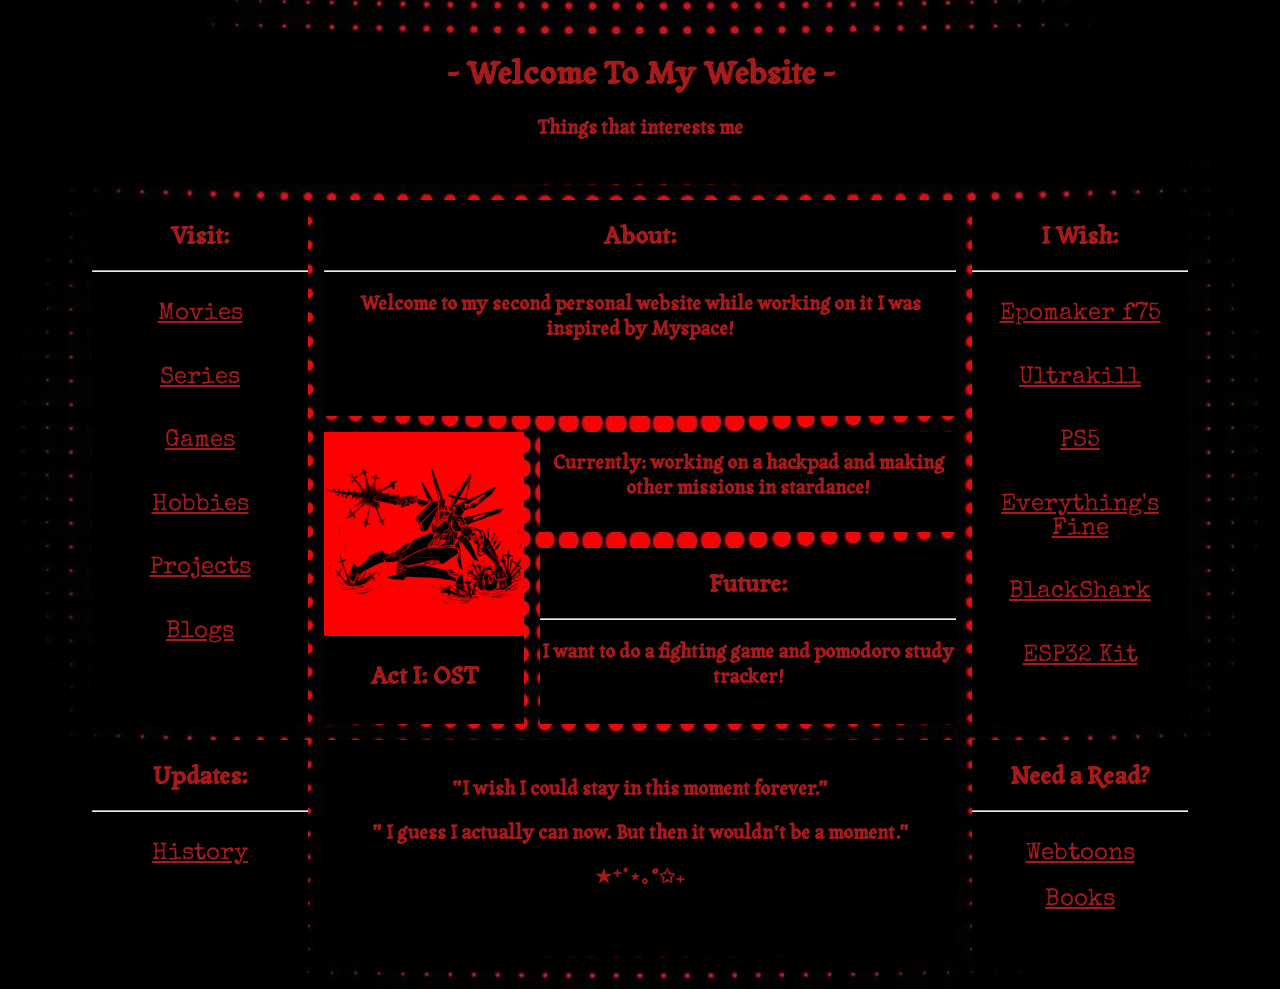
<file: index.html>
<!Doctype html>
<html lang="en">
<head>
   <link rel="stylesheet" href="style.css">
</head>

<body>
    <div class="grid-container-index">
        <div class="box" style="grid-area: box-1">
            <br>
            <h1>- Welcome To My Website -</h1>
            <h3>Things that interests me</h3>
        </div>

        <div class="box" style="grid-area: box-2">
            <h2>Visit:</h2>
            <hr>
            <a href="movies.html">Movies</a>
            <br>
            <a href="series.html">Series</a>
            <br>
            <a href="games.html">Games</a>
            <br>
            <a href="hobbies.html">Hobbies</a>
            <br>
            <a href="projects.html">Projects</a>
            <br>
            <a href="blog.html">Blogs</a>
        </div>

        <div class="box" style="grid-area: box-3">
            <h2>About:</h2>
            <hr>
            <h3>Welcome to my second personal website while working on it I was inspired by Myspace!</h3>
        </div>

        <div class="box" style="grid-area: box-4">
            <h2>I Wish:</h2>
            <hr>
            <a href="https://epomaker.com/products/epomaker-aula-f75" target="_blank">Epomaker f75</a>
            <br>
            <a href="https://store.steampowered.com/app/1229490/ULTRAKILL/" target="_blank" >Ultrakill</a>
            <br>
            <a href="https://www.playstation.com/en-ca/ps5/" target="_blank" >PS5</a>
            <br>
            <a href="https://www.indigo.ca/products/everything-is-fine-volume-one?_su_rec=[base64]&_su_rec_id=d81c8d76-1407-4834-97dd-6565f7515eed-1792592493" target="_blank" >Everything's Fine</a>
            <br>
            <a href="https://www.razer.com/ca-en/gaming-headsets/razer-blackshark-v2-x" target="_blank" >BlackShark</a>
            <br>
            <a href="https://www.amazon.ca/esp32-kit/s?k=esp32+kit" target="_blank" >ESP32 Kit</a>
            


        </div>

        <div class="box" style="grid-area: box-5">
            <img src="images/SoundtrackUltrakill.jpg" width= 100% height=70%>
            <h2>Act I: OST</h2>
        </div>

        <div class="box" style="grid-area: box-6">
            <h3>Currently: working on a hackpad and making other missions in stardance!</h3>
        </div>

        <div class="box" style="grid-area: box-7">
            <h2>Future: </h2>
            <hr>
            <h3>I want to do a fighting game and pomodoro study tracker!</h3>
        </div>

        <div class="box" style="grid-area: box-8">
            <h2>Updates:</h2>
            <hr>
            <a href="history.html">History</a>
        </div>
        <div class="box" style="grid-area: box-9">
             <br>
             <h3>"I wish I could stay in this moment forever."</h3>
             <h3>" I guess I actually can now. But then it wouldn't be a moment."</h3>
             <h3>★⁺˚⋆｡°✩₊</h3>
             <br>
        </div>
        <div class="box" style="grid-area: box-10">
            <h2>Need a Read?</h2>
            <hr>
            <a href="webtoon.html">Webtoons</a>
            <a href="reads.html">Books</a>
        </div>
    </div>

</body>
</html>
</file>
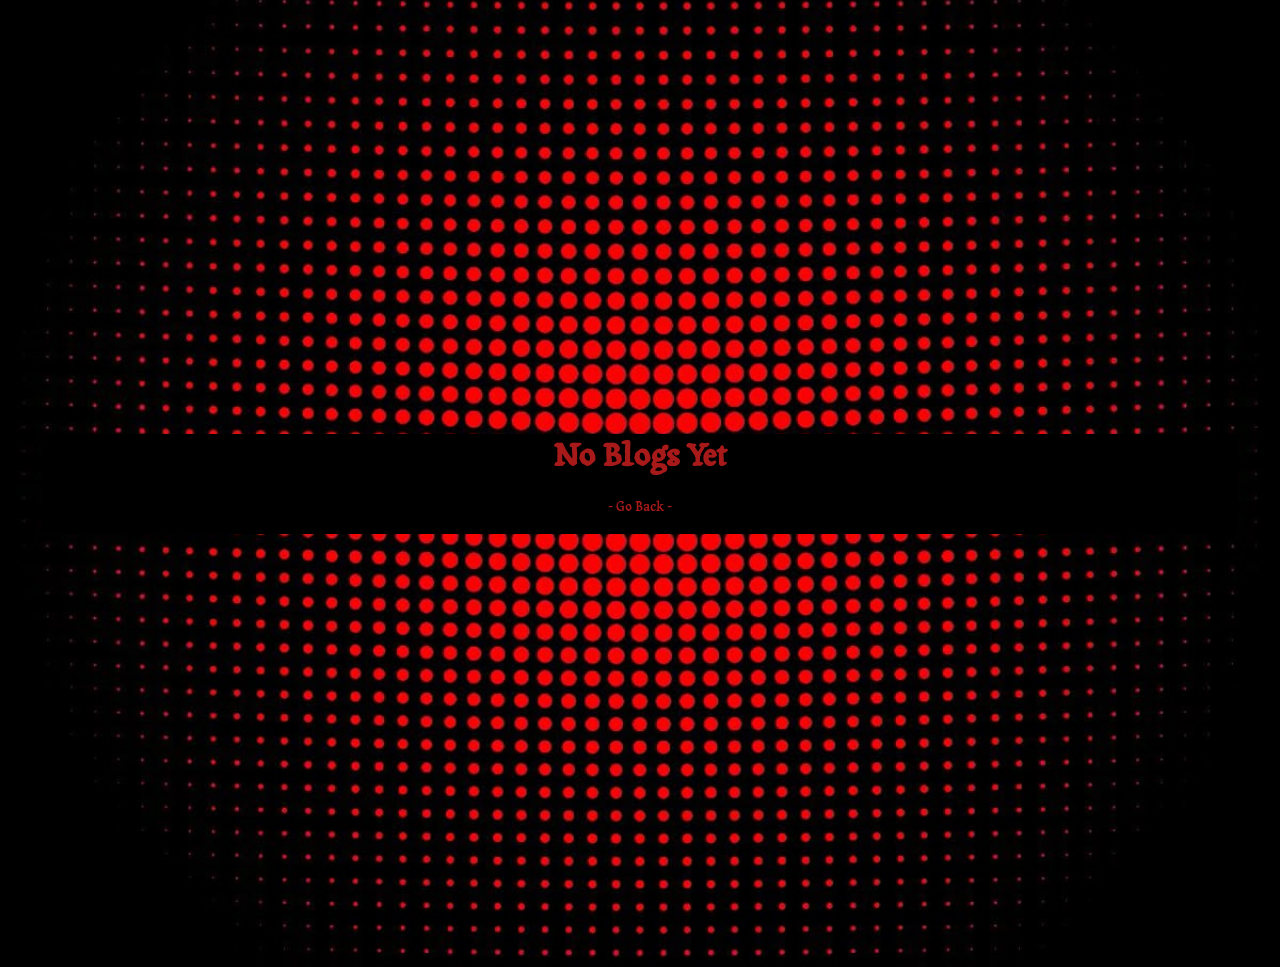
<file: blog.html>
<!Doctype html>
<html lang="en">
<head>
   <link rel="stylesheet" href="style.css">
</head>
<body>
     <div class="grid-container-blogs">
        <div class="box" style="grid-area: box-1">
         <h1>No Blogs Yet</h1>
         <button onclick="history.back()">- Go Back -</button>
       </div>
     </div>
</body>
</file>
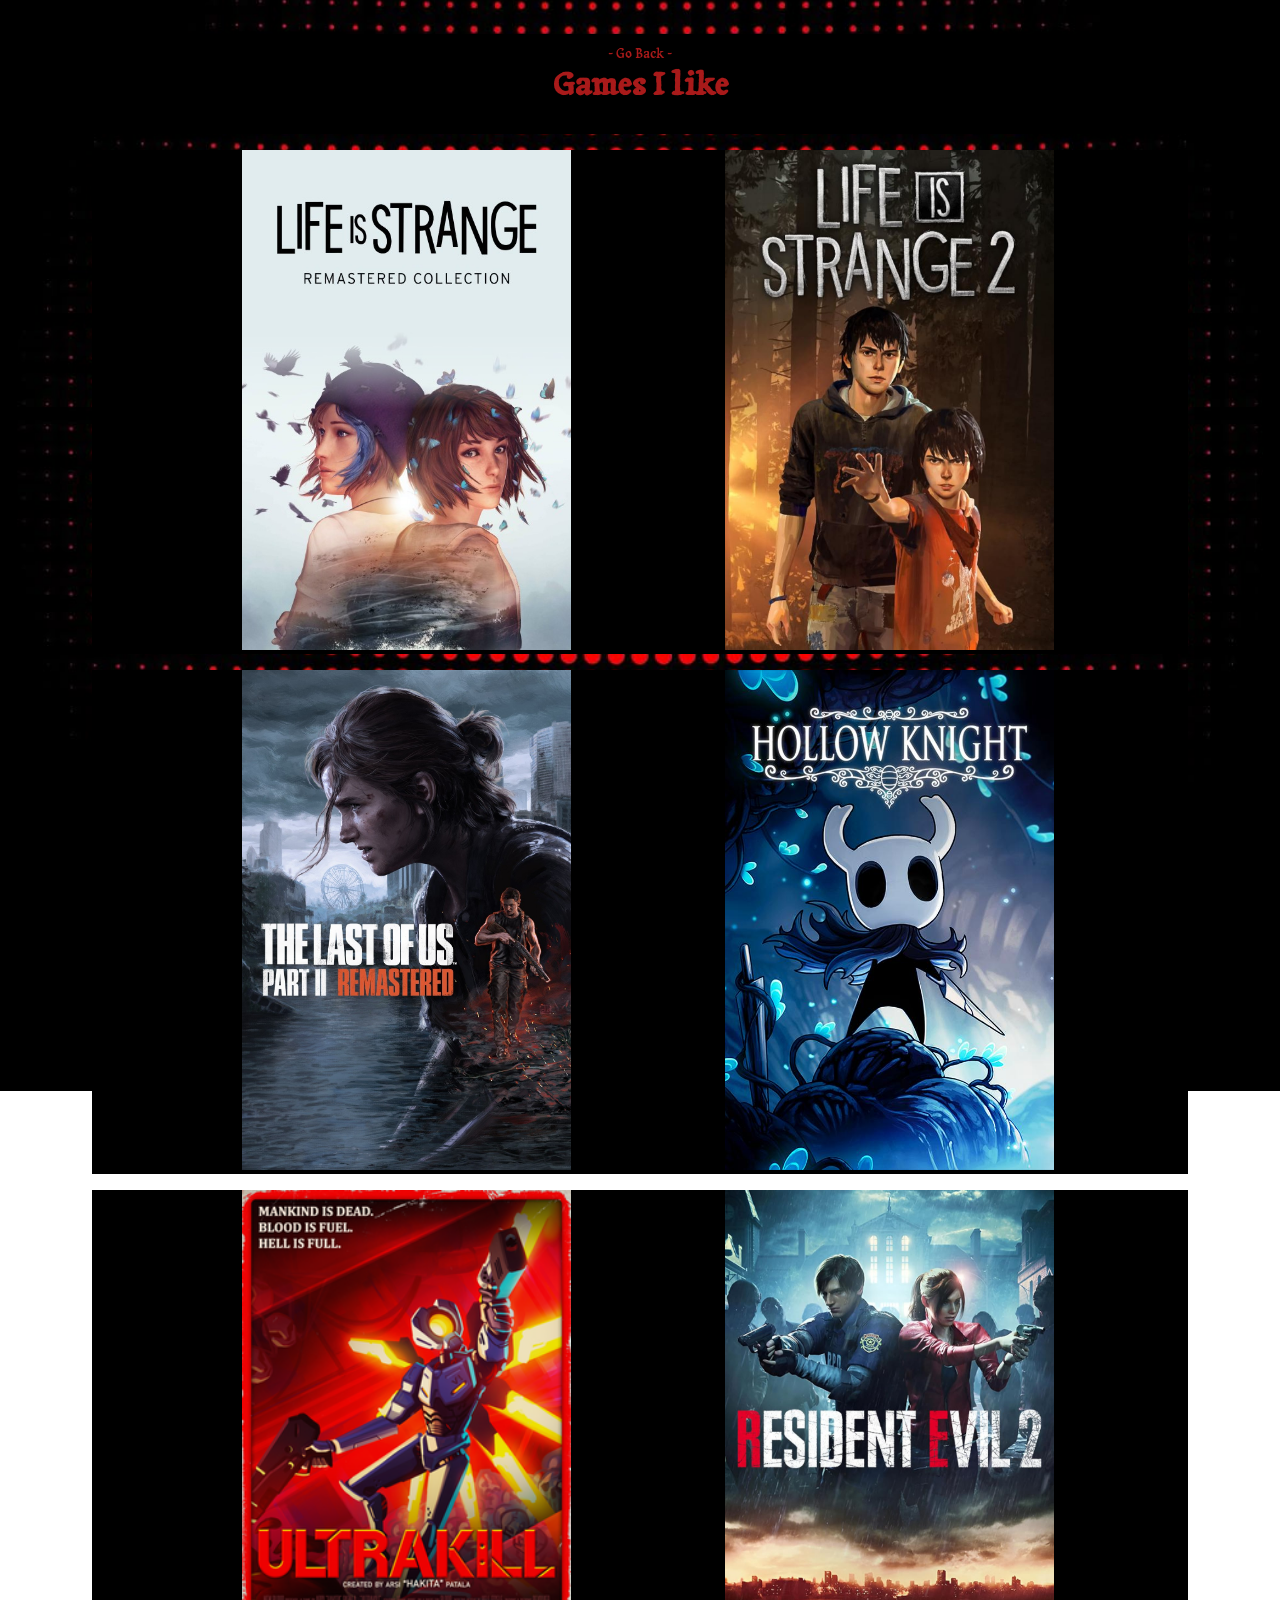
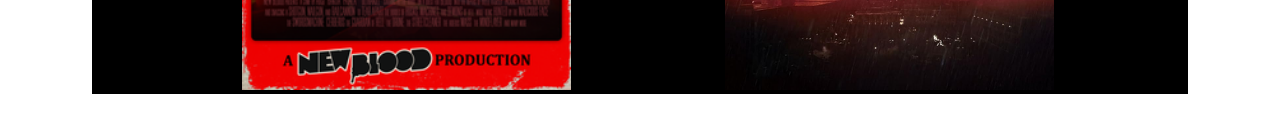
<file: games.html>
<!Doctype html>
<html lang="en">
<head>
   <link rel="stylesheet" href="style.css">
</head>
<body>
   <div class="grid-container-games">
      <div class="box" style="grid-area: box-1">
         <button onclick="history.back()">- Go Back -</button>
         <h1>Games I like</h1>
      </div>
      <div class="box" style="grid-area: box-2">
         <img src="images/life-is-strange.jpg" width= 30% height=500px style="padding: 0px 0px 0px 150px"> <img src="images/life-is-strange-2.jpg" width= 30% height=500px style="padding: 0px 0px 0px 150px"> 
      </div>
      <div class="box" style="grid-area: box-3">
         <img src="images/the-last-of-us-2.jpg" width= 30% height=500px style="padding: 0px 0px 0px 150px"> <img src="images/hollow-knight.jpg" width= 30% height=500px style="padding: 0px 0px 0px 150px">
      </div>
      <div class="box" style="grid-area: box-4">
         <img src="images/ultrakill.png" width= 30% height=500px style="padding: 0px 0px 0px 150px"> <img src="images/resident-evil-2.jpg" width= 30% height=500px style="padding: 0px 0px 0px 150px">
      </div>
   </div>
</body>
</file>
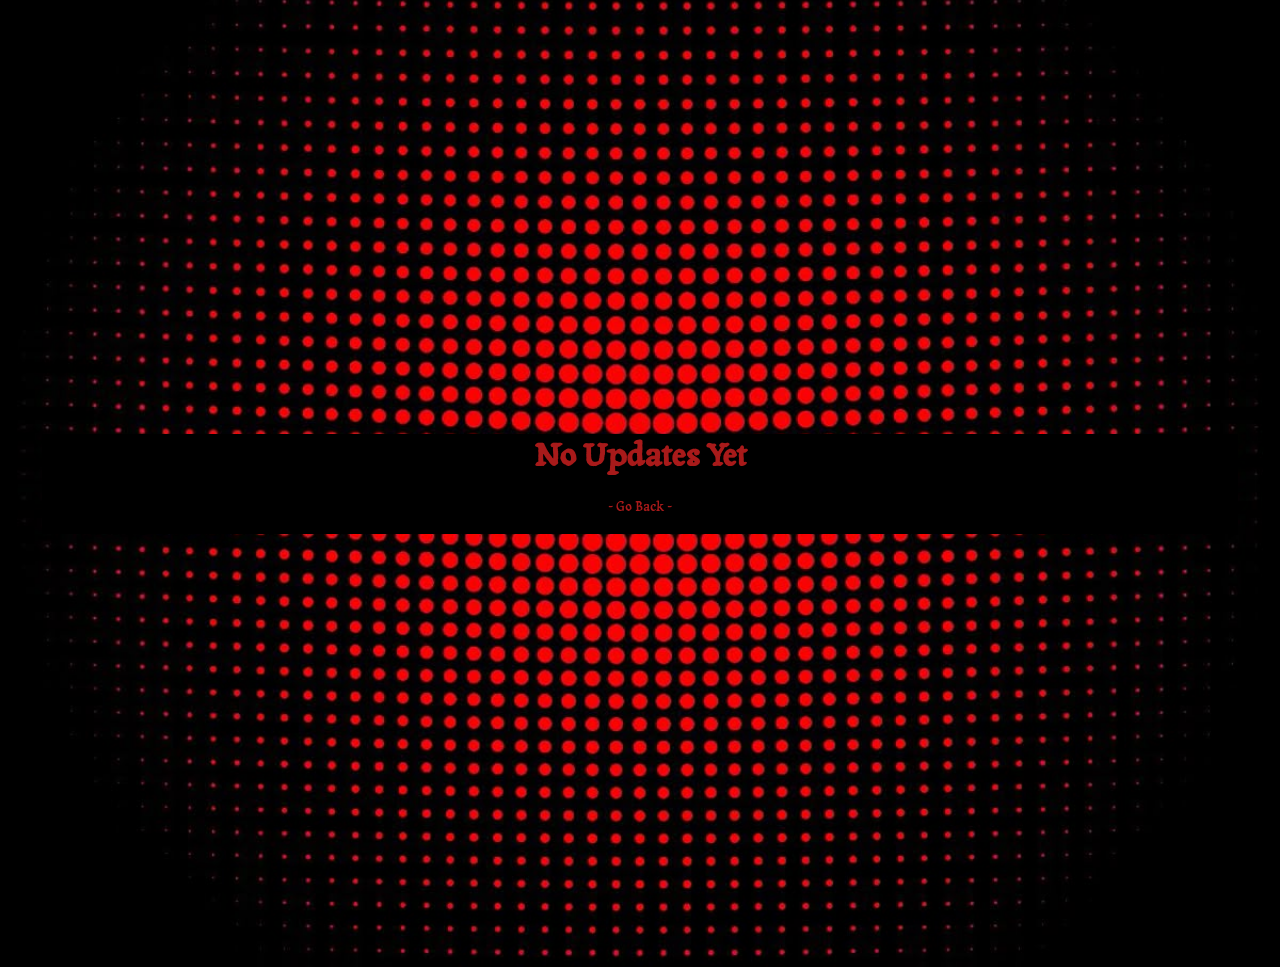
<file: history.html>
<!Doctype html>
<html lang="en">
<head>
   <link rel="stylesheet" href="style.css">
</head>
<body>
     <div class="grid-container-history">
        <div class="box" style="grid-area: box-1">
         <h1>No Updates Yet</h1>
         <button onclick="history.back()">- Go Back -</button>
       </div>
     </div>
</body>
</file>
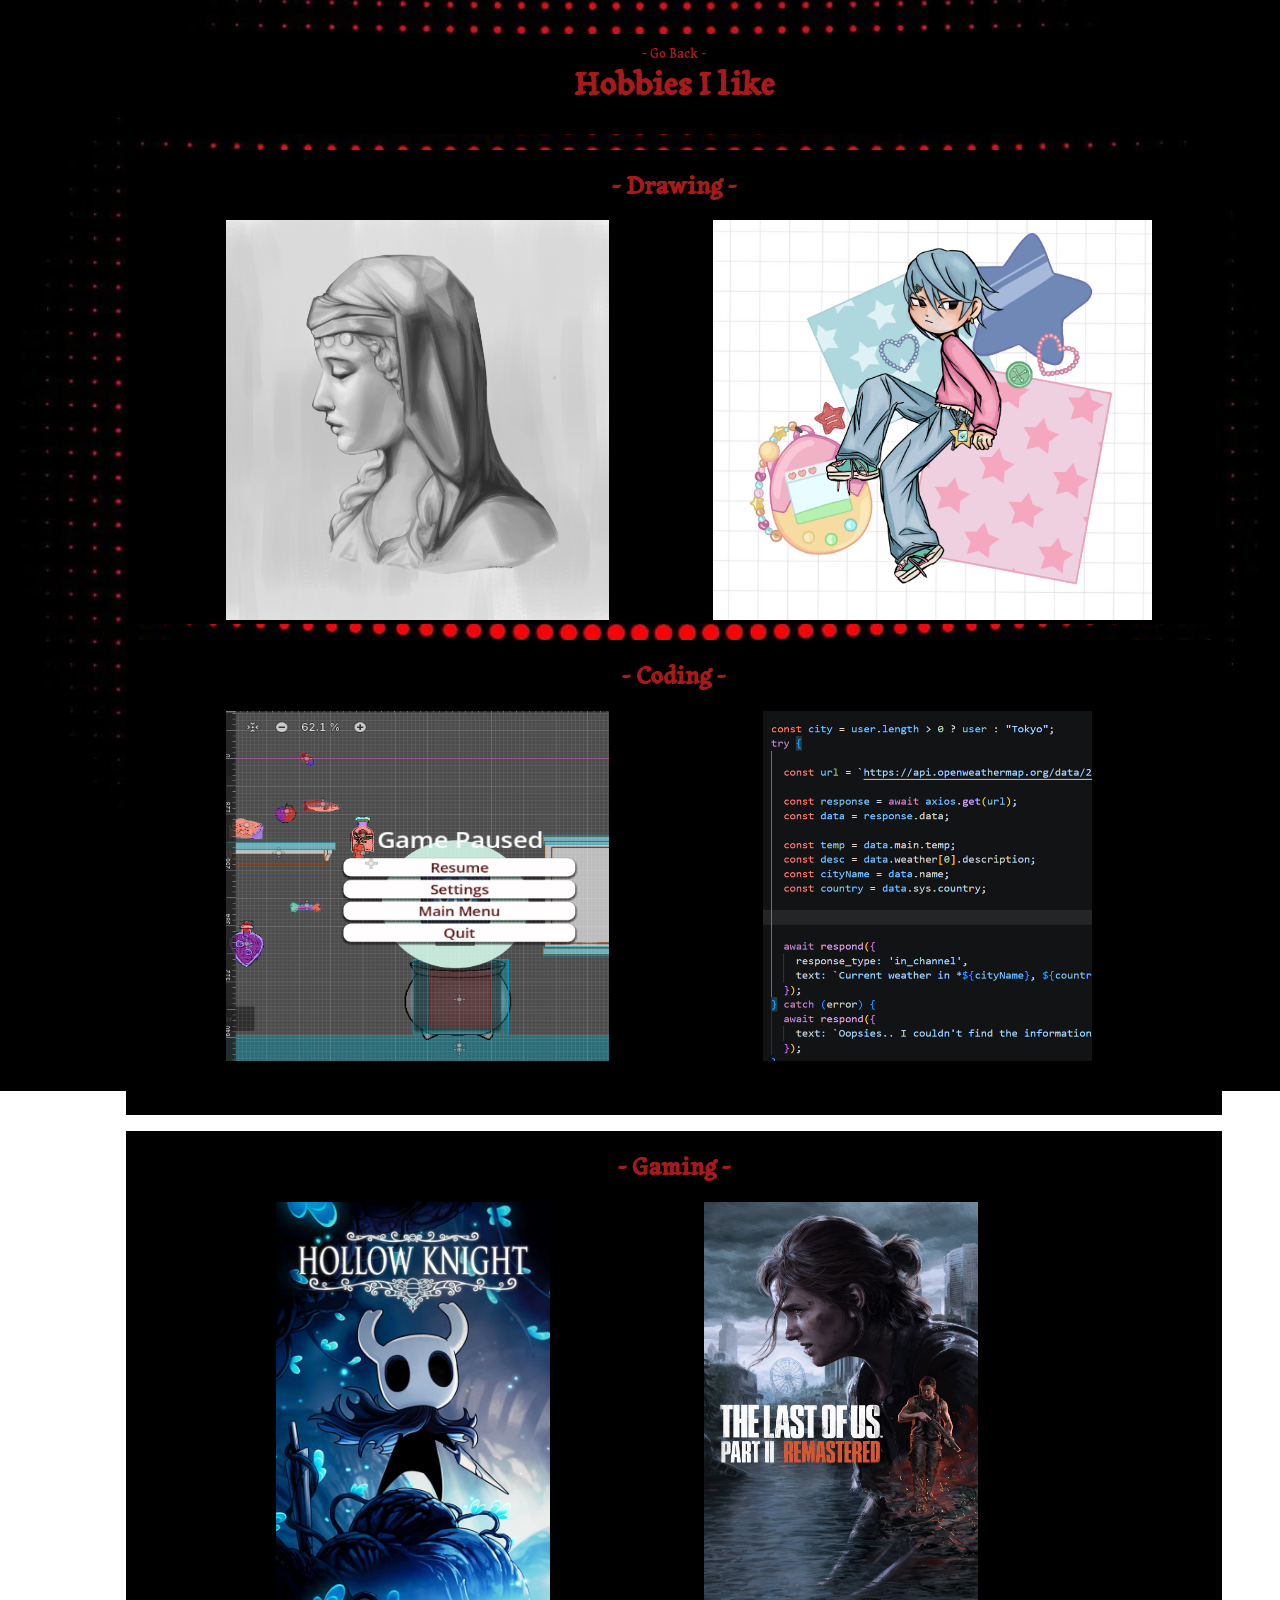
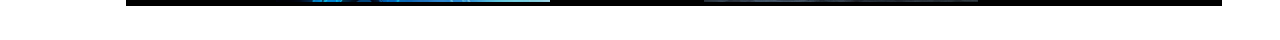
<file: hobbies.html>
reads.html<!Doctype html>
<html lang="en">
<head>
   <link rel="stylesheet" href="style.css">
</head>
<body>
   <div class="grid-container-hobbies">
       <div class="box" style="grid-area: box-1">
         <button onclick="history.back()">- Go Back -</button>
         <h1>Hobbies I like</h1>
       </div>
       <div class="box" style="grid-area: box-2">
         <h2>- Drawing -</h2>
         <img src="images/one1amdrawing.png" width= 35% height=400px style="padding: 0px 0px 0px 100px"> <img src="images/one1drawing2.png" width= 40% height=400px style="padding: 0px 0px 0px 100px"> 
       </div>
       <div class="box" style="grid-area: box-3">
        <h2>- Coding -</h2>
         <img src="images/burn-the-witch-coding.png" width= 35% height=350px style="padding: 0px 0px 0px 100px"> <img src="images/coding.png" width= 30% height=350px style="padding: 0px 0px 0px 150px">
       </div>
       <div class="box" style="grid-area: box-4">
         <h2>- Gaming -</h2>
         <img src="images/hollow-knight.jpg" width= 25% height=400px style="padding: 0px 0px 0px 150px"> <img src="images/the-last-of-us-2.jpg" width= 25% height=400px style="padding: 0px 0px 0px 150px">
       </div>
   </div>
</body>
</file>
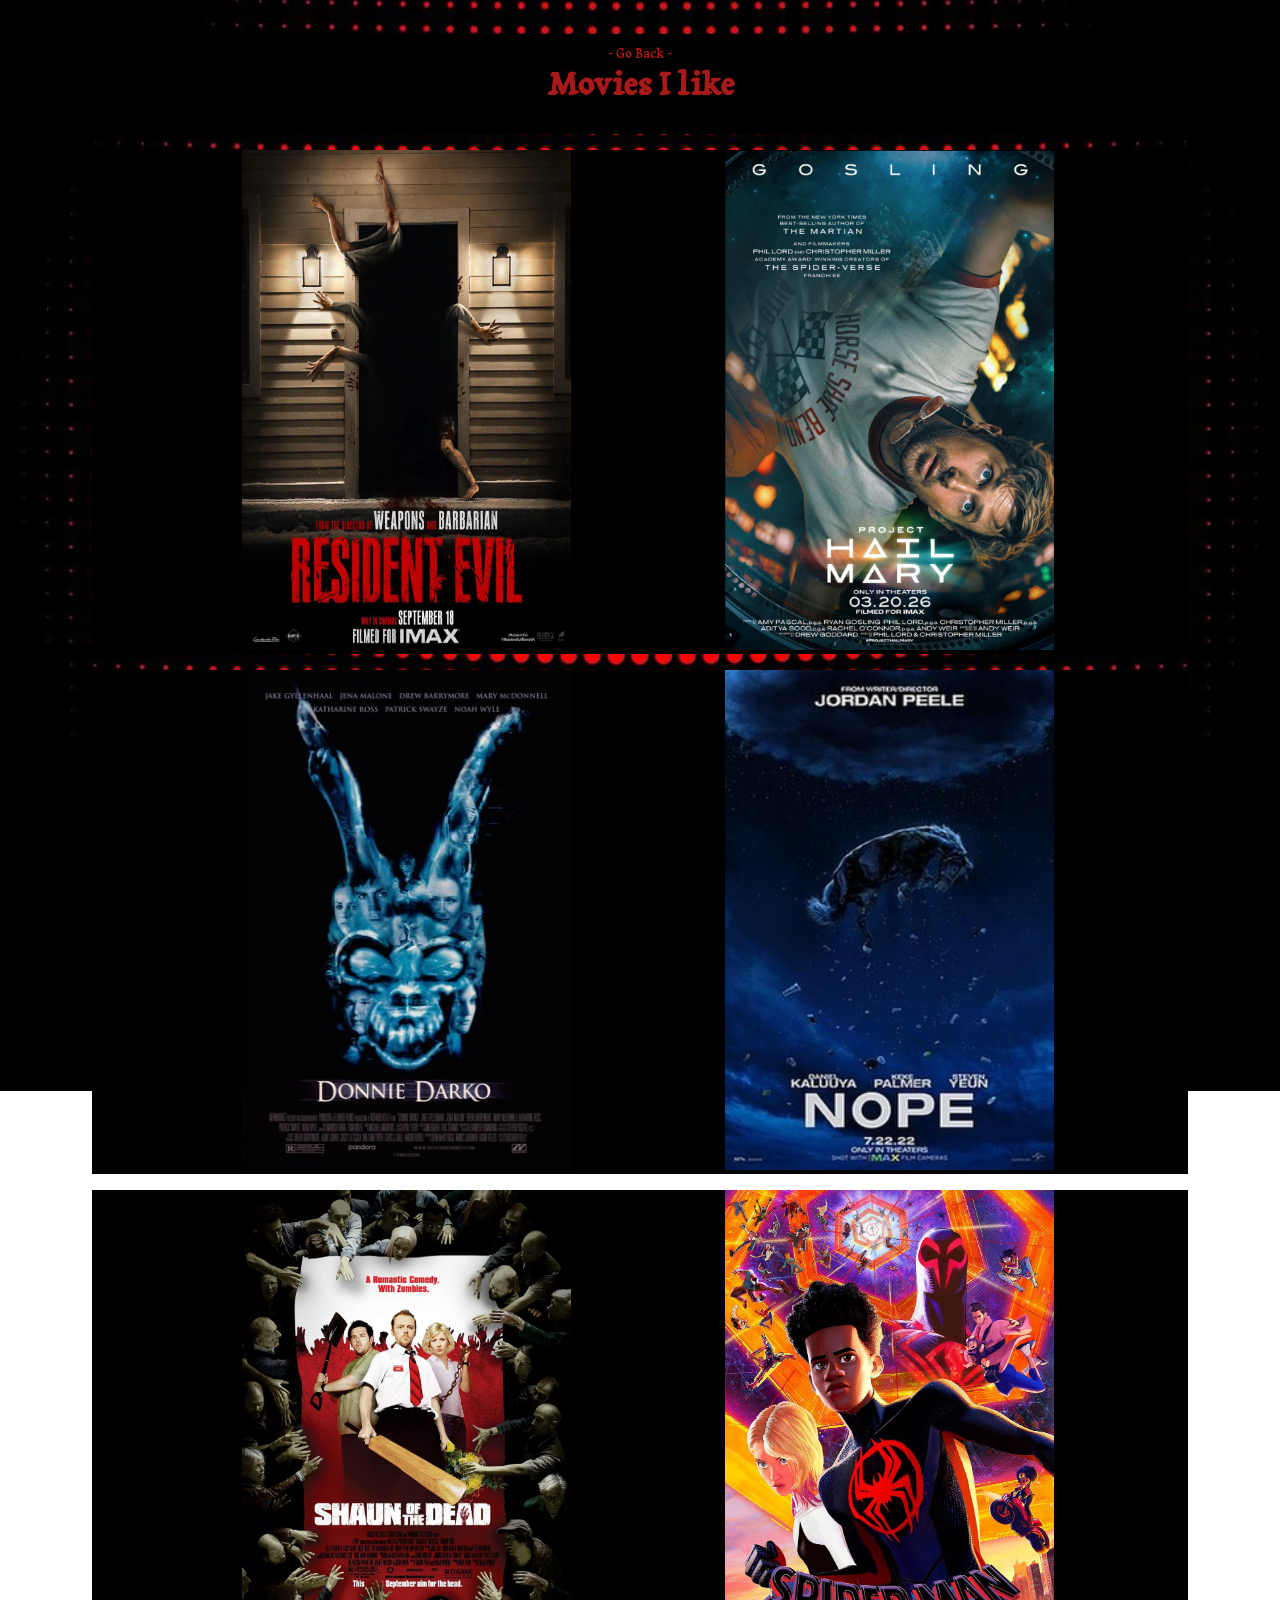
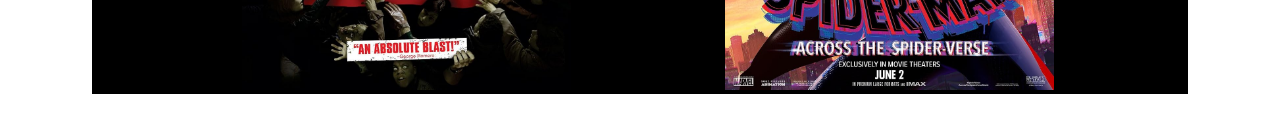
<file: movies.html>
<!Doctype html>
<html lang="en">
<head>
   <link rel="stylesheet" href="style.css">
</head>
<body>
   <div class="grid-container-movies">
      <div class="box" style="grid-area: box-1">
         <button onclick="history.back()">- Go Back -</button> 
         <h1>Movies I like</h1>
      </div>
      <div class="box" style="grid-area: box-2">
         <img src="images/resident-evil-poster.webp" width= 30% height=500px style="padding: 0px 0px 0px 150px"> <img src="images/hail-mary.webp" width= 30% height=500px style="padding: 0px 0px 0px 150px"> 
      </div>
      <div class="box" style="grid-area: box-3">
         <img src="images/donnie-darko.jpg" width= 30% height=500px style="padding: 0px 0px 0px 150px"> <img src="images/nope.jpg" width= 30% height=500px style="padding: 0px 0px 0px 150px">
      </div>
      <div class="box" style="grid-area: box-4">
         <img src="images/shawn-of-the-dead.jpg" width= 30% height=500px style="padding: 0px 0px 0px 150px"> <img src="images/across-the-spider-verse.jpg" width= 30% height=500px style="padding: 0px 0px 0px 150px">
      </div>
   </div>
</body>
</file>
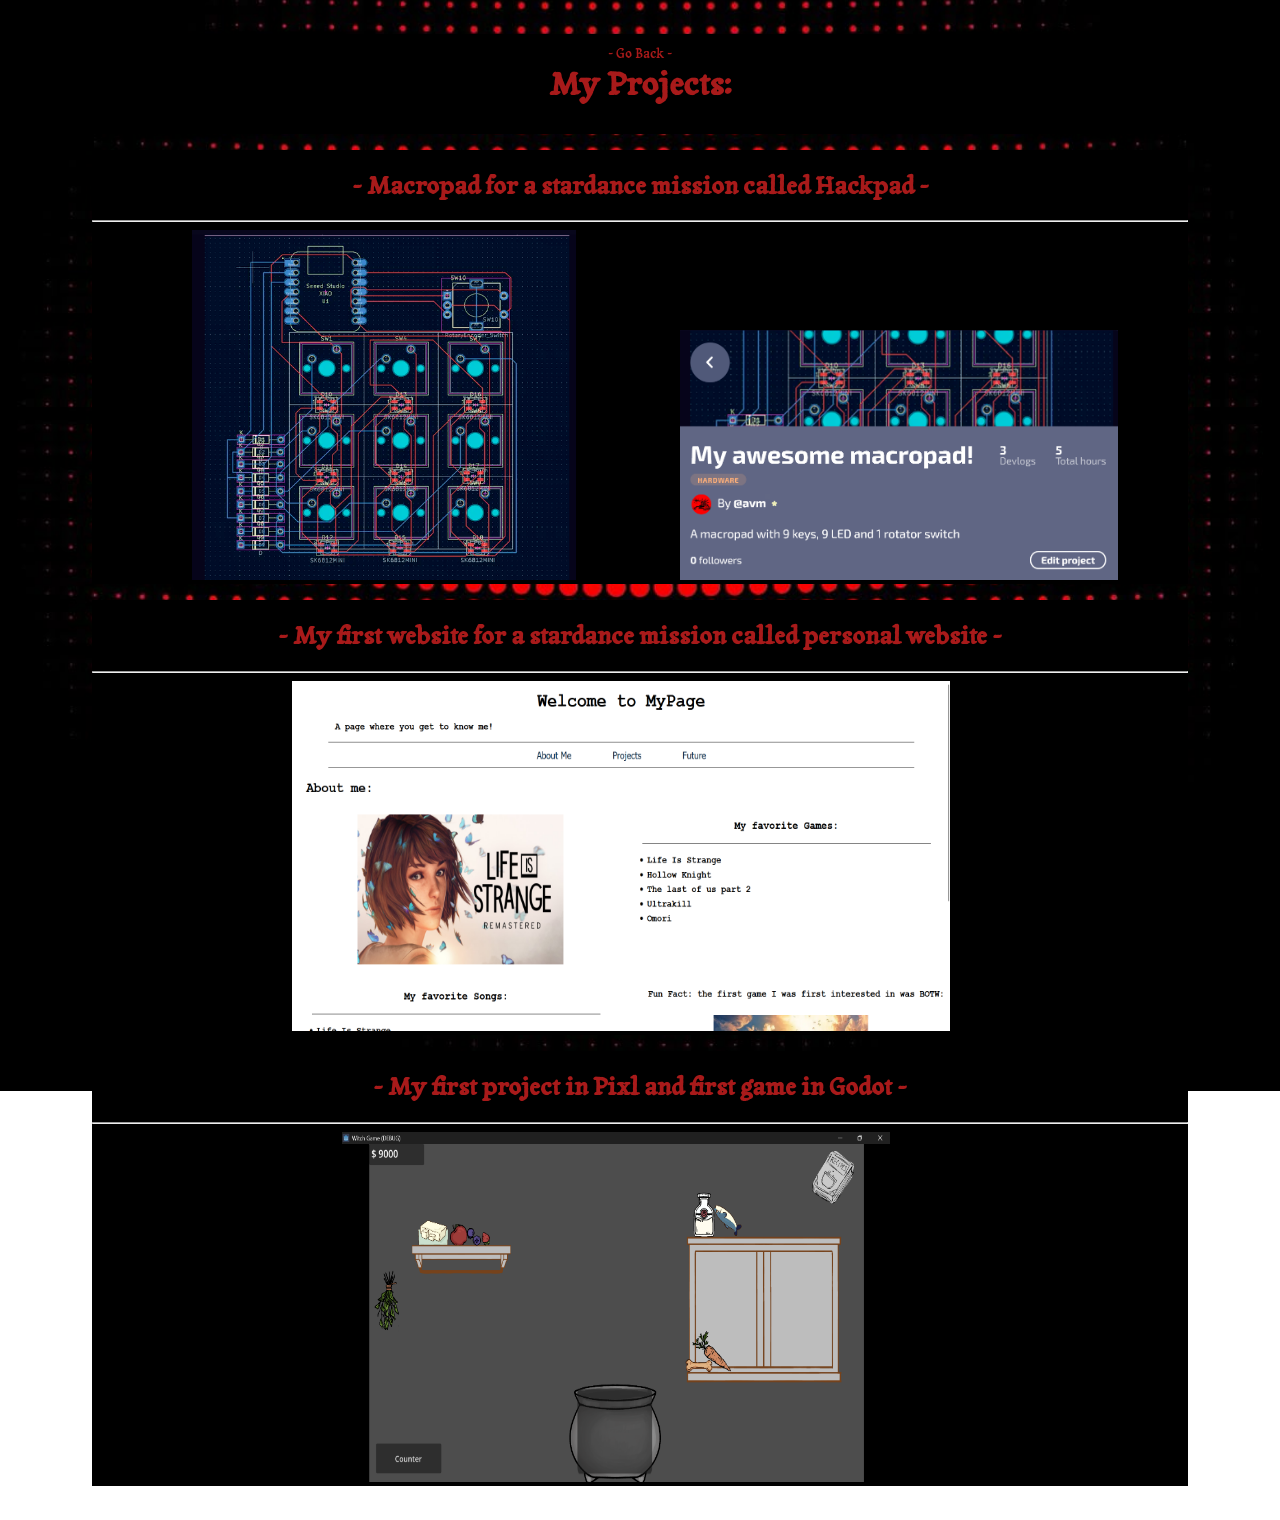
<file: projects.html>
<!Doctype html>
<html lang="en">
<head>
   <link rel="stylesheet" href="style.css">
</head>
<body>
    <div class="grid-container-projects">
      <div class="box" style="grid-area: box-1">
         <button onclick="history.back()">- Go Back -</button>
         <h1>My Projects:</h1> 
      </div>
      <div class="box" style="grid-area: box-2">
   
         <h2>- Macropad for a stardance mission called Hackpad -</h2>
         <hr>
         <img src="images/hackpad.png" width= 35% height=350px style="padding: 0px 0px 0px 100px"> <img src="images/hackpad-stardance.png" width= 40% height=250px style="padding: 0px 0px 0px 100px">
      </div>
      <div class="box" style="grid-area: box-3">

         <h2>- My first website for a stardance mission called personal website -</h2>
         <hr>
         <img src="images/personal-website.png" width= 60% height=350px style="padding: 0px 0px 0px 200px"> 
      </div>
      <div class="box" style="grid-area: box-4">

         <h2>- My first project in Pixl and first game in Godot -</h2>
         <hr>
         <img src="images/burn-the-witch.png" width= 50% height=350px style="padding: 0px 0px 0px 250px"> 
      </div>
        
    </div>
</body>
</file>
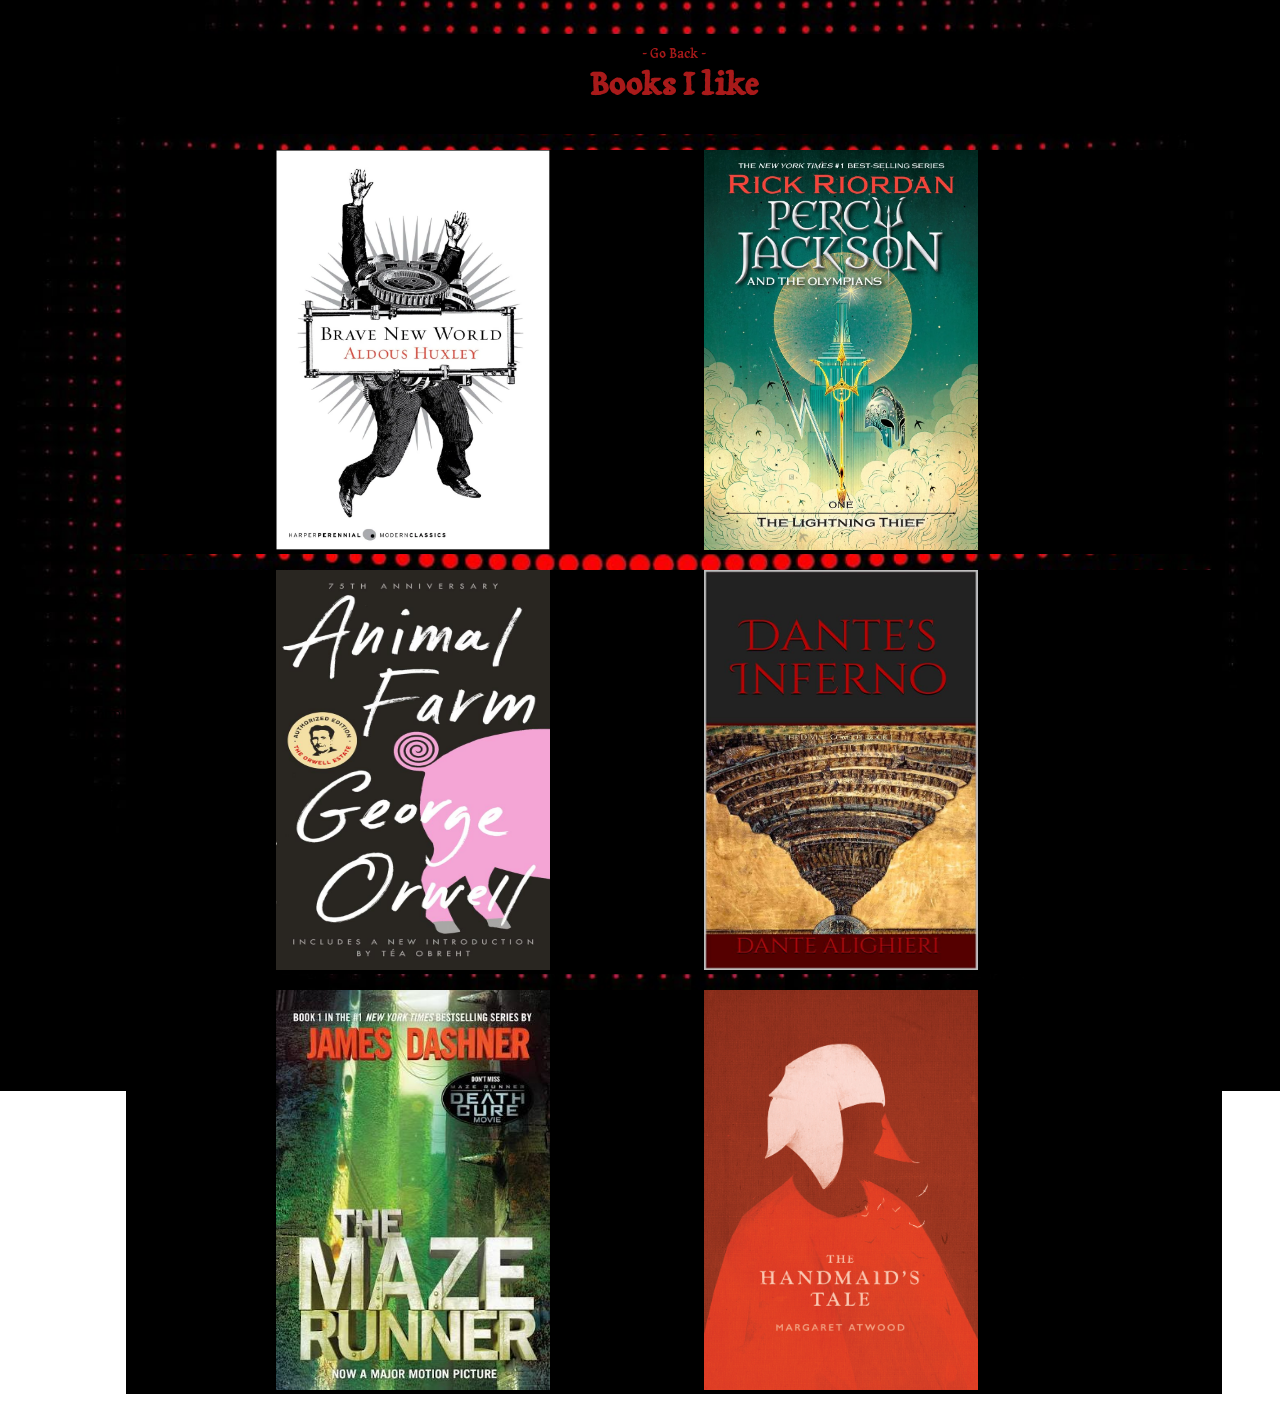
<file: reads.html>
reads.html<!Doctype html>
<html lang="en">
<head>
   <link rel="stylesheet" href="style.css">
</head>
<body>
    <div class="grid-container-reads">
        <div class="box" style="grid-area: box-1">
        <button onclick="history.back()">- Go Back -</button>
        <h1>Books I like</h1>
      </div>
      <div class="box" style="grid-area: box-2">
        <img src="images/brave-new-world.webp" width= 25% height=400px style="padding: 0px 0px 0px 150px"> <img src="images/percy-jackson.webp" width= 25% height=400px style="padding: 0px 0px 0px 150px"> 
        </div>
      <div class="box" style="grid-area: box-3">
        <img src="images/animal-farm.jpg" width= 25% height=400px style="padding: 0px 0px 0px 150px"> <img src="images/dante-divine-comedy.jpg" width= 25% height=400px style="padding: 0px 0px 0px 150px">
      </div>
      <div class="box" style="grid-area: box-4">
        <img src="images/the-maze-runner.jpg" width= 25% height=400px style="padding: 0px 0px 0px 150px"> <img src="images/the-handmaids-tale.jpg" width= 25% height=400px style="padding: 0px 0px 0px 150px">
      </div>
    </div>
</body>
</file>
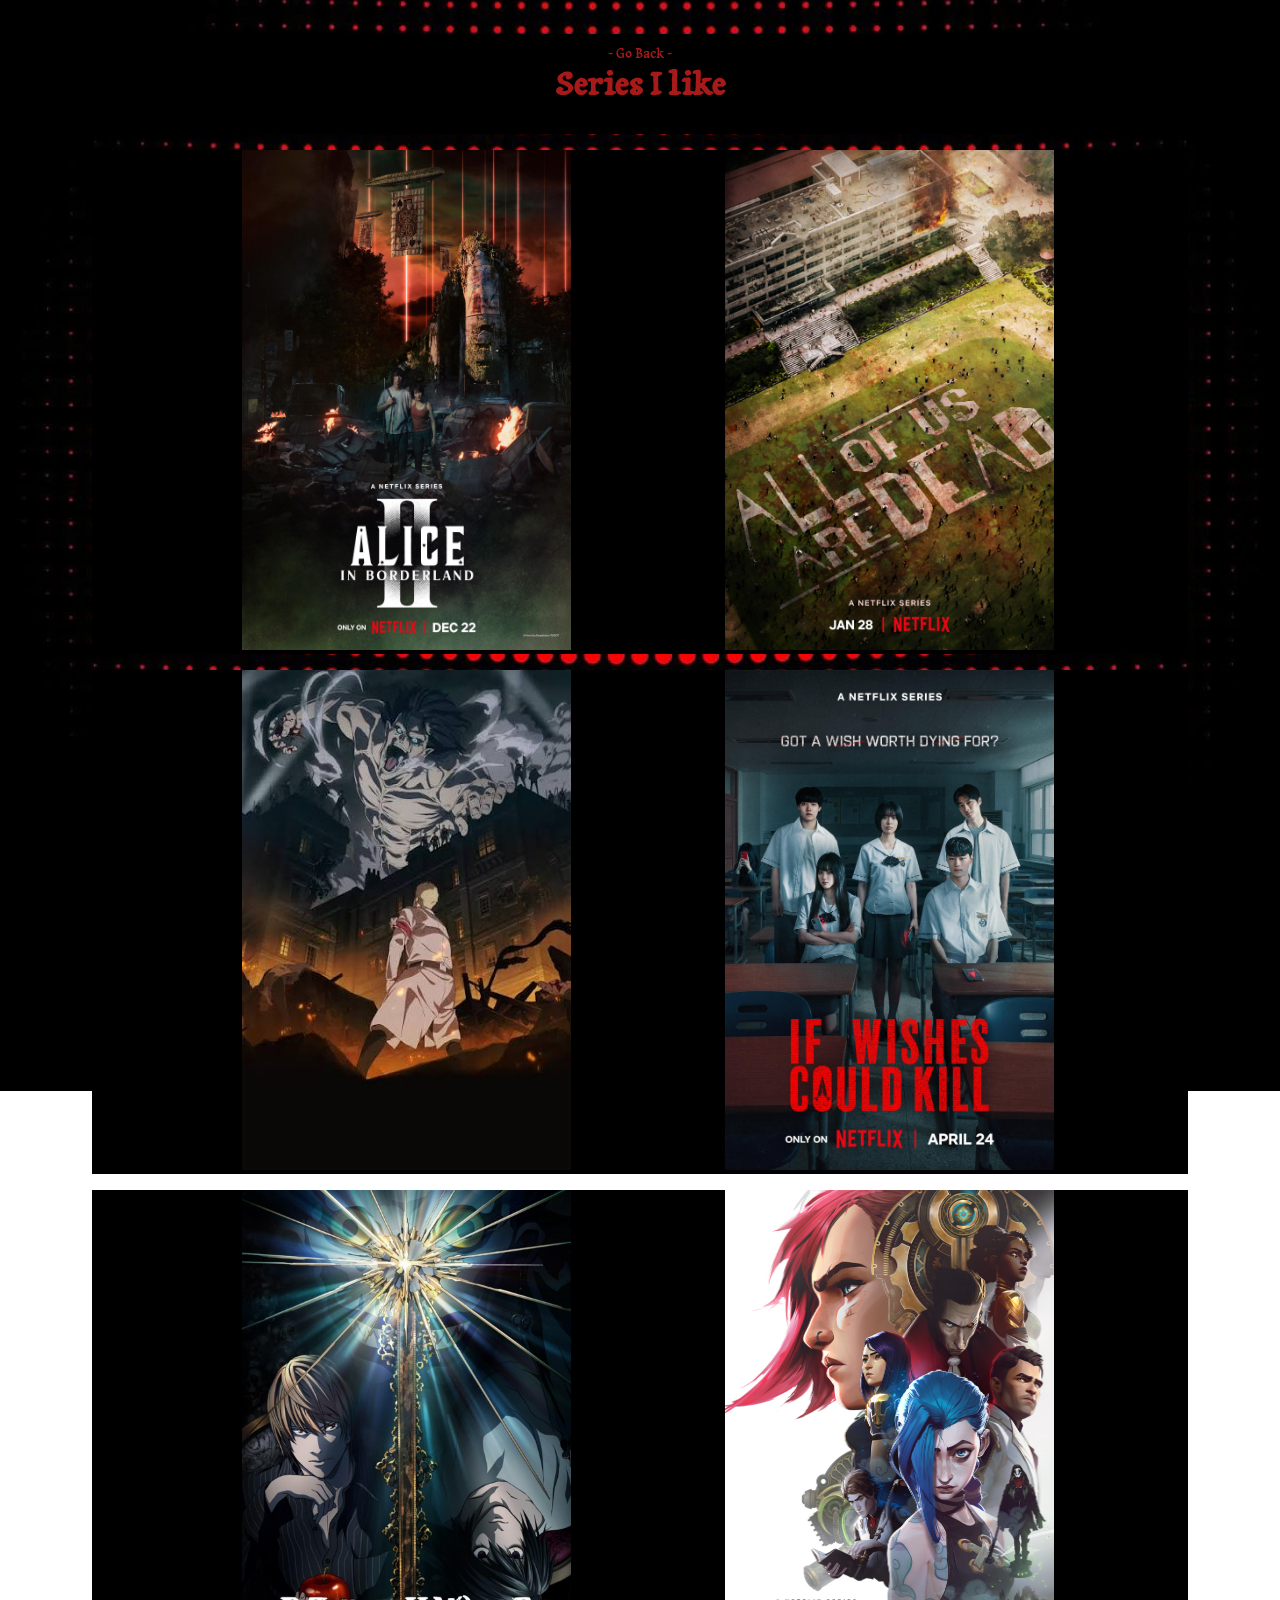
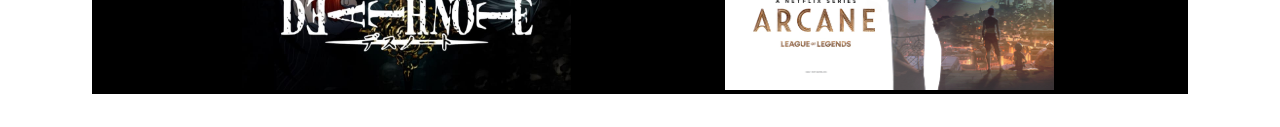
<file: series.html>
<!Doctype html>
<html lang="en">
<head>
   <link rel="stylesheet" href="style.css">
</head>
<body>
   <div class="grid-container-series">
      <div class="box" style="grid-area: box-1">
         <button onclick="history.back()">- Go Back - </button>
         <h1>Series I like</h1>
      </div>
      <div class="box" style="grid-area: box-2">
         <img src="images/alice-in-borderland.jpg" width= 30% height=500px style="padding: 0px 0px 0px 150px"> <img src="images/all-of-us-are-dead.jpg" width= 30% height=500px style="padding: 0px 0px 0px 150px"> 
      </div>
      <div class="box" style="grid-area: box-3">
         <img src="images/attack-on-titan.jpg" width= 30% height=500px style="padding: 0px 0px 0px 150px"> <img src="images/if-wishes-could-kill.jpg" width= 30% height=500px style="padding: 0px 0px 0px 150px">
      </div>
      <div class="box" style="grid-area: box-4">
         <img src="images/death-note.jpg" width= 30% height=500px style="padding: 0px 0px 0px 150px"> <img src="images/arcane.jpg" width= 30% height=500px style="padding: 0px 0px 0px 150px">
      </div>

   </div>
</body>
</file>
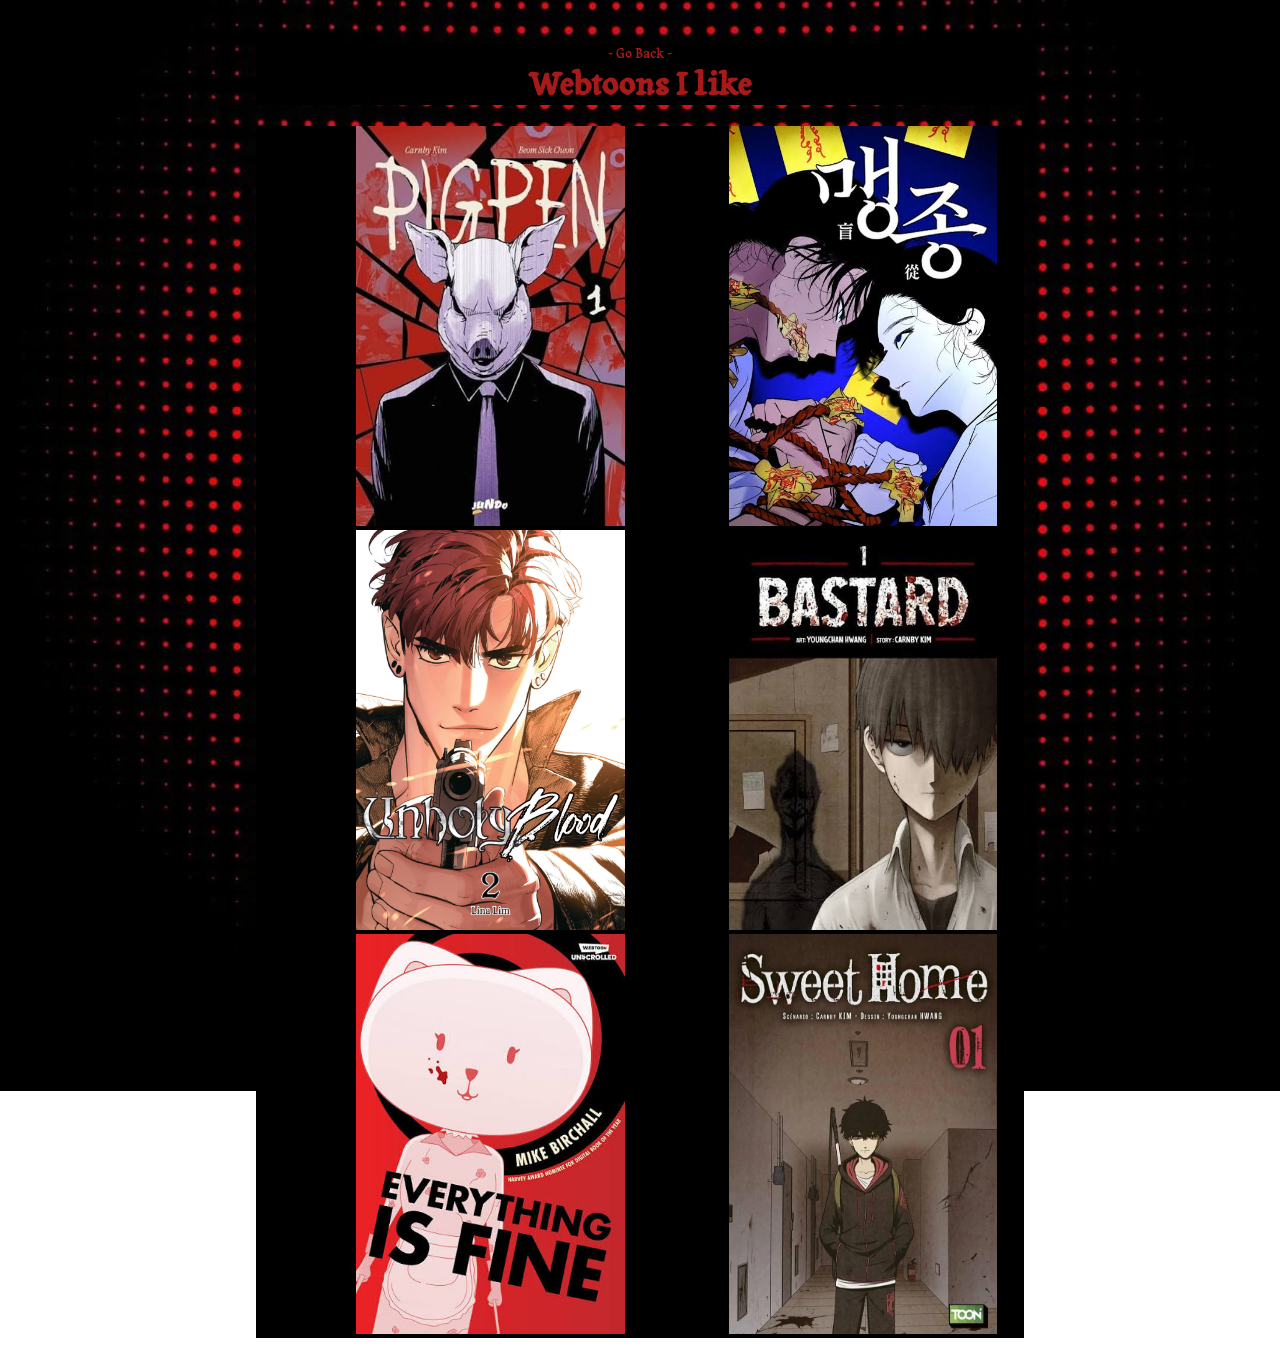
<file: webtoon.html>
<!Doctype html>
<html lang="en">
<head>
   <link rel="stylesheet" href="style.css">
</head>
<body>
   <div class="grid-container-webtoon">
       <div class="box" style="grid-area: box-1">
        <button onclick="history.back()">- Go Back -</button>
        <h1>Webtoons I like</h1>
       </div>
       <div class="box" style="grid-area: box-2">
         <img src="images/pig-pen.jpg" width= 35% height=400px style="padding: 0px 0px 0px 100px"> <img src="images/exhuman.jpg" width= 35% height=400px style="padding: 0px 0px 0px 100px"> 
       </div>
       <div class="box" style="grid-area: box-3">
         <img src="images/unholy-blood.jpg" width= 35% height=400px style="padding: 0px 0px 0px 100px"> <img src="images/bastard.jpg" width= 35% height=400px style="padding: 0px 0px 0px 100px">
       </div>
       <div class="box" style="grid-area: box-4">
         <img src="images/everything-is-fine.jpg" width= 35% height=400px style="padding: 0px 0px 0px 100px"> <img src="images/sweet-home.webp" width= 35% height=400px style="padding: 0px 0px 0px 100px">
       </div>
   </div>

</body>
</file>
<file: style.css>
body{
    min-height: 100dvh;
    display: flex;
    align-items: center;
    justify-content: center;
    padding: 2%;
    background-image: url("images/background-2.jpg");
    background-repeat: no-repeat;
    background-position: center;
    background-size: cover;
    background-attachment: fixed;
}
a{
    text-align: center;
    display: flex;
    justify-content: center;
    font-size: 150%;
    padding-top: 10%;
    color: rgb(168, 26, 26);
    font-family: pixel;

}
h1{
    margin-top: 0px;
    text-align: center;
    display: flex;
    justify-content: center;
    color: rgb(168, 26, 26);
    font-family: jaquard;
}
h2{
    text-align: center;
    display: flex;
    justify-content: center;
    color: rgb(168, 26, 26);
    font-family: jaquard;
}
h3{
    text-align: center;
    display: flex;
    justify-content: center;
    color: rgb(168, 26, 26);
    font-family: jaquard;
}
button{
    display: block;        
    margin-left: auto;       
    margin-right: auto;
    margin-top: 10px;
    margin-bottom: 0px;
    color: rgb(168, 26, 26);
    font-family: jaquard;
    background-color: rgb(0, 0, 0);
    cursor: pointer;
    border: 0px;

}
.box{
    background-color: rgb(0, 0, 0);
}
.grid-container-index{
    display: grid;
    grid-template-columns: 100px 100px 200px 200px 200px 100px 100px;
    grid-template-rows: 150px 100px 100px 100px 80px 80px 200px;
    gap: 1em;
    grid-auto-rows:  1fr;
    grid-template-areas:
    "box-1 box-1 box-1 box-1 box-1 box-1 box-1"

    "box-2 box-2 box-3 box-3 box-3 box-4 box-4"
    "box-2 box-2 box-3 box-3 box-3 box-4 box-4"
    "box-2 box-2 box-5 box-6 box-6 box-4 box-4"
    "box-2 box-2 box-5 box-7 box-7 box-4 box-4"
    "box-2 box-2 box-5 box-7 box-7 box-4 box-4"
    "box-8 box-8 box-9 box-9 box-9 box-10 box-10"
    "box-8 box-8 box-9 box-9 box-9 box-10 box-10";
    
}
.grid-container-movies{
    display: grid;
    grid-template-columns: 100px 100px 200px 200px 200px 100px 100px ;
    grid-template-rows: 100px ;
    gap: 1em;
    grid-auto-rows:  1fr;
    grid-template-areas:

    "box-1 box-1 box-1 box-1 box-1 box-1 box-1"

    "box-2 box-2 box-2 box-2 box-2 box-2 box-2"
    "box-3 box-3 box-3 box-3 box-3 box-3 box-3"
    "box-4 box-4 box-4 box-4 box-4 box-4 box-4";
}
.grid-container-series{
    display: grid;
    grid-template-columns: 100px 100px 200px 200px 200px 100px 100px;
    grid-template-rows: 100px;
    gap: 1em;
    grid-auto-rows:  1fr;
    grid-template-areas:

    "box-1 box-1 box-1 box-1 box-1 box-1 box-1"

    "box-2 box-2 box-2 box-2 box-2 box-2 box-2"
    "box-3 box-3 box-3 box-3 box-3 box-3 box-3"
    "box-4 box-4 box-4 box-4 box-4 box-4 box-4";
}
.grid-container-games{
    display: grid;
    grid-template-columns: 100px 100px 200px 200px 200px 100px 100px;
    grid-template-rows: 100px;
    gap: 1em;
    grid-auto-rows:  1fr;
    grid-template-areas:

    "box-1 box-1 box-1 box-1 box-1 box-1 box-1"

    "box-2 box-2 box-2 box-2 box-2 box-2 box-2"
    "box-3 box-3 box-3 box-3 box-3 box-3 box-3"
    "box-4 box-4 box-4 box-4 box-4 box-4 box-4";
    
}
.grid-container-webtoons{
    display: grid;
    grid-template-columns: 150px 100px 200px 200px 200px 100px 150px;
    grid-template-rows: 100px;
    gap: 1em;
    grid-auto-rows:  1fr;
    grid-template-areas:

    "box-1 box-1 box-1 box-1 box-1 box-1 box-1"

    "box-2 box-2 box-2 box-2 box-2 box-2 box-2"
    "box-3 box-3 box-3 box-3 box-3 box-3 box-3"
    "box-4 box-4 box-4 box-4 box-4 box-4 box-4";
}
.grid-container-reads{
    display: grid;
    grid-template-columns: 100px 100px 200px 200px 200px 100px 100px;
    grid-template-rows: 100px;
    gap: 1em;
    grid-auto-rows:  1fr;
    grid-template-areas:

    "box-1 box-1 box-1 box-1 box-1 box-1 box-1"

    "box-2 box-2 box-2 box-2 box-2 box-2 box-2"
    "box-3 box-3 box-3 box-3 box-3 box-3 box-3"
    "box-4 box-4 box-4 box-4 box-4 box-4 box-4";
}
.grid-container-history{
    display: grid;
    grid-template-columns: 150px 100px 200px 200px 200px 100px 150px;
    grid-template-rows: 100px;
    gap: 1em;
    grid-auto-rows:  1fr;
    grid-template-areas:

    "box-1 box-1 box-1 box-1 box-1 box-1 box-1"
}
.grid-container-blogs{
    display: grid;
    grid-template-columns: 150px 100px 200px 200px 200px 100px 150px;
    grid-template-rows: 100px;
    gap: 1em;
    grid-auto-rows:  1fr;
    grid-template-areas:

    "box-1 box-1 box-1 box-1 box-1 box-1 box-1"
}

.grid-container-projects{
    display: grid;
    grid-template-columns: 100px 100px 200px 200px 200px 100px 100px;
    grid-template-rows: 100px;
    gap: 1em;
    grid-auto-rows:  1fr;
    grid-template-areas:

    "box-1 box-1 box-1 box-1 box-1 box-1 box-1"

    "box-2 box-2 box-2 box-2 box-2 box-2 box-2"
    "box-3 box-3 box-3 box-3 box-3 box-3 box-3"
    "box-4 box-4 box-4 box-4 box-4 box-4 box-4";
}
.grid-container-hobbies{
    display: grid;
    grid-template-columns: 100px 100px 200px 200px 200px 100px 100px;
    grid-template-rows: 100px;
    gap: 1em;
    grid-auto-rows:  1fr;
    grid-template-areas:

    "box-1 box-1 box-1 box-1 box-1 box-1 box-1"

    "box-2 box-2 box-2 box-2 box-2 box-2 box-2"
    "box-3 box-3 box-3 box-3 box-3 box-3 box-3"
    "box-4 box-4 box-4 box-4 box-4 box-4 box-4";
}

@font-face {
    font-family: jaquard;
    src: url("Tagesschrift-Regular.ttf");
}
@font-face {
    font-family: pixel;
    src: url("SpecialElite-Regular.ttf");
}

@media(max-width: 56em){
    .grid-container-index{
        grid-template-columns: 100px 100px 200px 200px 200px 100px 100px;
        grid-template-rows: 150px 100px 100px 100px 80px 80px 200px;
        grid-template-areas:
        "box-1 box-1 box-1 box-1 box-1 box-1 box-1"

        "box-2 box-2 box-3 box-3 box-3 box-4 box-4"
        "box-2 box-2 box-3 box-3 box-3 box-4 box-4"
        "box-2 box-2 box-5 box-6 box-6 box-4 box-4"
        "box-2 box-2 box-5 box-7 box-7 box-4 box-4"
        "box-2 box-2 box-5 box-7 box-7 box-4 box-4"
        "box-8 box-8 box-9 box-9 box-9 box-10 box-10"
        "box-8 box-8 box-9 box-9 box-9 box-10 box-10";
        }
    .grid-container-movies{

        grid-template-columns: 100px 100px 200px 200px 200px 100px 100px;
        grid-template-rows: 100px;
        grid-template-areas:

        "box-1 box-1 box-1 box-1 box-1 box-1 box-1"

        "box-2 box-2 box-2 box-2 box-2 box-2 box-2"
        "box-3 box-3 box-3 box-3 box-3 box-3 box-3"
        "box-4 box-4 box-4 box-4 box-4 box-4 box-4";
    }
    .grid-container-series{
    grid-template-columns: 100px 100px 200px 200px 200px 100px 100px;
    grid-template-rows: px;
    grid-template-areas:

    "box-1 box-1 box-1 box-1 box-1 box-1 box-1"

    "box-2 box-2 box-2 box-2 box-2 box-2 box-2"
    "box-3 box-3 box-3 box-3 box-3 box-3 box-3"
    "box-4 box-4 box-4 box-4 box-4 box-4 box-4";
    }
    .grid-container-games{
    grid-template-columns: 100px 100px 200px 200px 200px 100px 100px;
    grid-template-rows: 100px;
    grid-template-areas:

    "box-1 box-1 box-1 box-1 box-1 box-1 box-1"

    "box-2 box-2 box-2 box-2 box-2 box-2 box-2"
    "box-3 box-3 box-3 box-3 box-3 box-3 box-3"
    "box-4 box-4 box-4 box-4 box-4 box-4 box-4";
    }
    .grid-container-webtoons{
    grid-template-columns: 150px 100px 200px 200px 200px 100px 150px;
    grid-template-rows: 100px;
    grid-template-areas:

    "box-1 box-1 box-1 box-1 box-1 box-1 box-1"

    "box-2 box-2 box-2 box-2 box-2 box-2 box-2"
    "box-3 box-3 box-3 box-3 box-3 box-3 box-3"
    "box-4 box-4 box-4 box-4 box-4 box-4 box-4";
}
.grid-container-reads{
    grid-template-columns: 100px 100px 200px 200px 200px 100px 100px;
    grid-template-rows: 100px;
    grid-template-areas:

    "box-1 box-1 box-1 box-1 box-1 box-1 box-1"

    "box-2 box-2 box-2 box-2 box-2 box-2 box-2"
    "box-3 box-3 box-3 box-3 box-3 box-3 box-3"
    "box-4 box-4 box-4 box-4 box-4 box-4 box-4";
}
.grid-container-history{
    grid-template-columns: 150px 100px 200px 200px 200px 100px 150px;
    grid-template-rows: 100px;
    grid-template-areas:

    "box-1 box-1 box-1 box-1 box-1 box-1 box-1";
}
.grid-container-blogs{
    grid-template-columns: 150px 100px 200px 200px 200px 100px 150px;
    grid-template-rows: 100px;
    grid-template-areas:

    "box-1 box-1 box-1 box-1 box-1 box-1 box-1";
}
.grid-container-projects{
    grid-template-columns: 100px 100px 200px 200px 200px 100px 100px;
    grid-template-rows: 100px;
    grid-template-areas:

    "box-1 box-1 box-1 box-1 box-1 box-1 box-1"

    "box-2 box-2 box-2 box-2 box-2 box-2 box-2"
    "box-3 box-3 box-3 box-3 box-3 box-3 box-3"
    "box-4 box-4 box-4 box-4 box-4 box-4 box-4";
}
.grid-container-hobbies{
    grid-template-columns: 100px 100px 200px 200px 200px 100px 100px;
    grid-template-rows: 100px;
    grid-template-areas:

    "box-1 box-1 box-1 box-1 box-1 box-1 box-1"

    "box-2 box-2 box-2 box-2 box-2 box-2 box-2"
    "box-3 box-3 box-3 box-3 box-3 box-3 box-3"
    "box-4 box-4 box-4 box-4 box-4 box-4 box-4";
}
}
</file>
